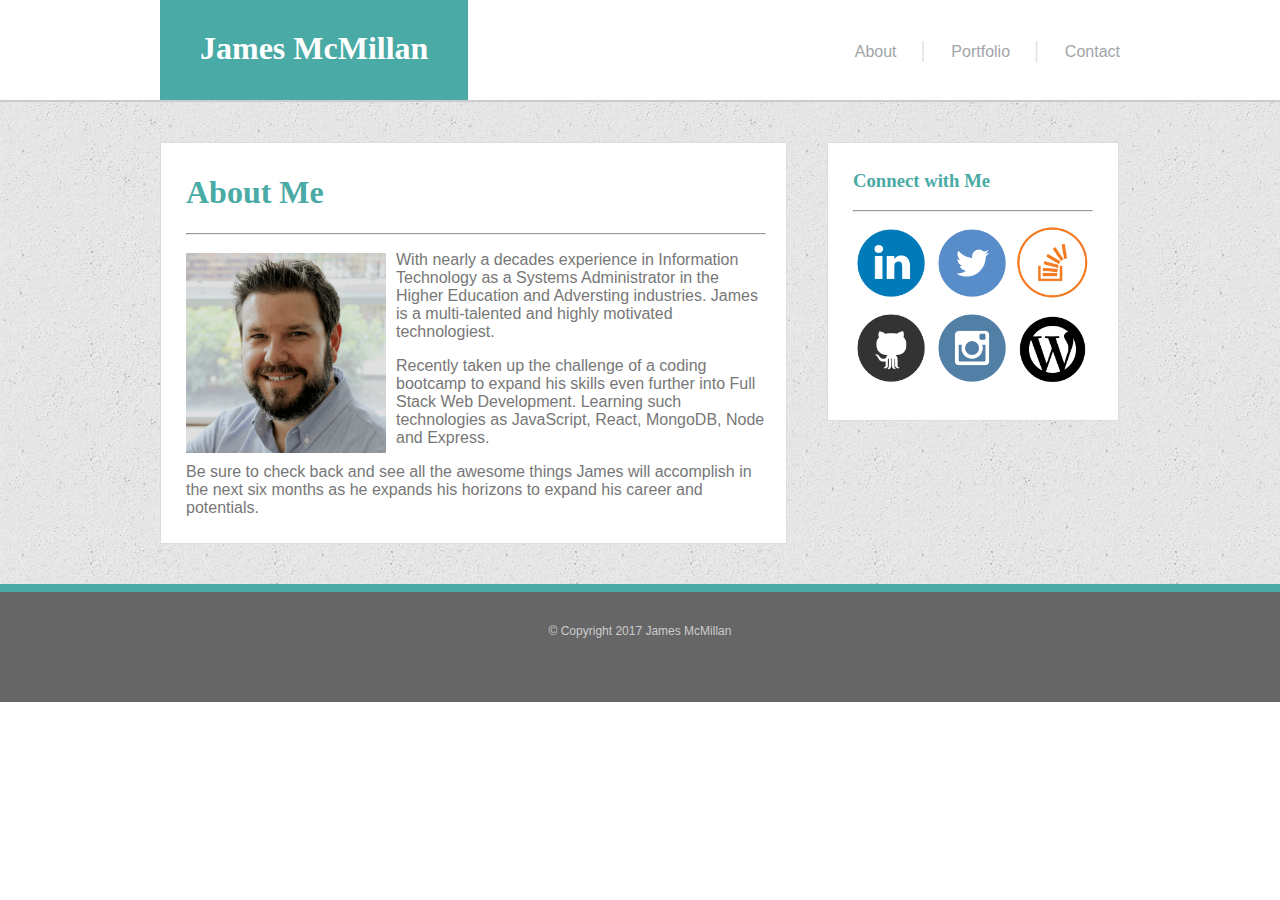
<file: index.html>
<!DOCTYPE html>
<html lang="en-us">
<head>
	<title>James McMillan | Full Stack Web Developer</title>

	<meta name="viewport" content="width=device-width" initial-scale=1.0">

	<!-- Link to Reset CSS file-->
	<!--<link rel="stylesheet" type="text/css" href="assets/css/reset.css">-->
	<!-- Link to Bio CSS files -->
	<link rel="stylesheet" type="text/css" href="assets/css/bio.css">
	<!-- Link to CSS files -->
	<link rel="stylesheet" type="text/css" href="assets/css/style.css">
	<!-- Link to Responsive CSS files -->
	<link rel="stylesheet" type="text/css" href="assets/css/responsive.css">

</head>

<body class="body">
	
	<!-- Div to wrap on the content in to make it full width -->
	<div class="wrapper">

		<!-- Navigation Bar at top of each Page -->	
		<div class="nav-bar">
			<!-- Div to properly space the Navigation Bar elements width -->
			<div class="nav-bar-elements">
				<a href="index.html">
					<header id="page-header">
						<h1 class="h1" id="title">James McMillan</h1>
					</header>
				</a>
					
					<!-- Navigation Links -->
					<nav id="nav">
						<ul>
							<li><a class="nav-link" href="index.html">About</a></li>
							<li><a class="nav-link" href="portfolio.html">Portfolio</a></li>
							<li><a class="nav-link" href="contact.html">Contact</a></li>
						</ul>
					</nav>
			</div>
		</div>

		<!-- Main Content Area for Bio, Portfolio and Contact form -->
		<div class="main-body">
			
			<!-- Main content box -->
			<section id="main-content">
					<h1 class="h1">About Me</h1>
				<hr id="bio-seperator">
				<img id="bio-img" src="assets/images/james.png" alt="James McMillan">
				<p class="bio-text">
					With nearly a decades experience in Information Technology as a Systems Administrator in the Higher Education and Adversting industries. James is a multi-talented and highly motivated technologiest. 
				</p>
				<p class="bio-text">
					Recently taken up the challenge of a coding bootcamp to expand his skills even further into Full Stack Web Development. Learning such technologies as JavaScript, React, MongoDB, Node and Express.
				</p>
				<p class="bio-text">
					Be sure to check back and see all the awesome things James will accomplish in the next six months as he expands his horizons to expand his career and potentials.
				</p>
			</section>

			<!-- Aside Box for the Connect With Me Box-->
			<aside class="connect-box">
				<header>
					<h3 class="h3">Connect with Me</h3>
				</header>
				<hr id="connect-seperator">
				<a href="https://www.linkedin.com/in/jamesdmcmillan/" target="_blank" class="connect-link">
					<img src="assets/images/linkedin_circle_color.png" alt="linkedin" class="connect-img">
				</a>
				<a href="https://twitter.com/jMacTheWanderer" target="_blank" class="connect-link">
					<img src="assets/images/twitter_circle_color.png" alt="twitter" class="connect-img">
				</a>
				<a href="https://stackoverflow.com/users/8365957/jmacthedev" target="_blank" class="connect-link">
					<img src="assets/images/stackoverflow.png" alt="stackoverflow" class="connect-img">
				</a>
				<a href="https://github.com/jMac029" target="_blank" class="connect-link">
					<img src="assets/images/github_circle_color.png" alt="github" class="connect-img">
				</a>
				<a href="https://www.instagram.com/jmacthewanderer/" target="_blank" class="connect-link">
					<img src="assets/images/instagram_circle_color.png" alt="instagram" class="connect-img">
				</a>
				<a href="https://jmacthewanderer.blog/" target="_blank" class="connect-link">
					<img src="assets/images/wordpress_circle.png" alt="wordpress" class="connect-img">
				</a>
			</aside>

		</div>

		<div class="footer">
				
				<footer>
					<p id="footer-text">&#169; Copyright 2017 James McMillan</p>
				</footer>
		</div>

	</div>
</body>

</html>
</file>
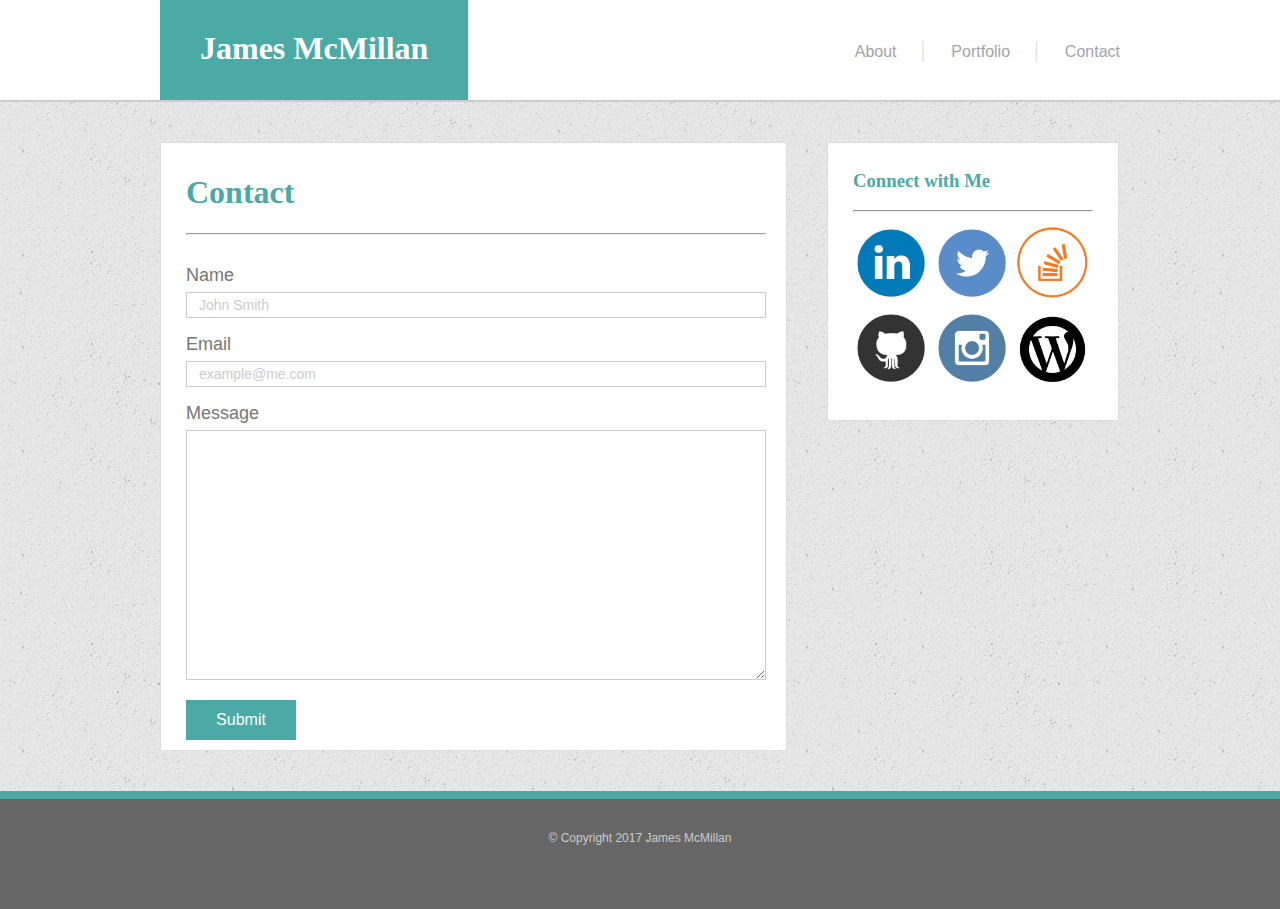
<file: contact.html>
<!DOCTYPE html>
<html lang="en-us">
<head>
	<title>James McMillan | Full Stack Web Developer</title>

	<meta name="viewport" content="width=device-width, initial-scale=1.0">

	<!-- Link to Reset CSS file-->
	<!--<link rel="stylesheet" type="text/css" href="assets/css/reset.css">-->
	<!-- Link to Contact Page CSS file -->
	<link rel="stylesheet" type="text/css" href="assets/css/contact.css">
	<!-- Link to CSS files -->
	<link rel="stylesheet" type="text/css" href="assets/css/style.css">
	<!-- Link to Responsive CSS files -->
	<link rel="stylesheet" type="text/css" href="assets/css/responsive.css">
	

</head>

<body class="body">
	
	<!-- Div to wrap on the content in to make it full width -->
	<div class="wrapper">

		<!-- Navigation Bar at top of each Page -->	
		<div class="nav-bar">
			<!-- Div to properly space the Navigation Bar elements width -->
			<div class="nav-bar-elements">
				<a href="index.html">
					<header id="page-header">
						<h1 class="h1" id="title">James McMillan</h1>
					</header>
				</a>
					
					<!-- Navigation Links -->
					<nav id="nav">
						<ul>
							<li><a class="nav-link" href="index.html">About</a></li>
							<li><a class="nav-link" href="portfolio.html">Portfolio</a></li>
							<li><a class="nav-link" href="contact.html">Contact</a></li>
						</ul>
					</nav>
			</div>
		</div>

		<!-- Main Content Area for Bio, Portfolio and Contact form -->
		<div class="main-body">
			
			<!-- Main content box -->
			<section id="main-content">
				<h1 class="h1">Contact</h1>
				<hr>

				<div class="contact-form">

				    <label for="name">Name</label>
				    <br>
				    <input type="text" id="name" name="name" placeholder="John Smith">
					<br>
				    <label for="email">Email</label>
				    <br>
				    <input type="text" name="email" placeholder="example@me.com">
					<br>
				    <label for="message">Message</label>
				    <br>
				    <textarea id="message" name="message">
				    </textarea>
					<br>
				    <input id="submit" type="submit" value="Submit">

				</div>
			</section>

			<!-- Aside Box for the Connect With Me Box-->
			<aside class="connect-box">
				<header>
					<h3 class="h3">Connect with Me</h3>
				</header>
				<hr id="connect-seperator">
				<a href="https://www.linkedin.com/in/jamesdmcmillan/" target="_blank" class="connect-link">
					<img src="assets/images/linkedin_circle_color.png" alt="linkedin" class="connect-img">
				</a>
				<a href="https://twitter.com/jMacTheWanderer" target="_blank" class="connect-link">
					<img src="assets/images/twitter_circle_color.png" alt="twitter" class="connect-img">
				</a>
				<a href="https://stackoverflow.com/users/8365957/jmacthedev" target="_blank" class="connect-link">
					<img src="assets/images/stackoverflow.png" alt="stackoverflow" class="connect-img">
				</a>
				<a href="https://github.com/jMac029" target="_blank" class="connect-link">
					<img src="assets/images/github_circle_color.png" alt="github" class="connect-img">
				</a>
				<a href="https://www.instagram.com/jmacthewanderer/" target="_blank" class="connect-link">
					<img src="assets/images/instagram_circle_color.png" alt="instagram" class="connect-img">
				</a>
				<a href="https://jmacthewanderer.blog/" target="_blank" class="connect-link">
					<img src="assets/images/wordpress_circle.png" alt="wordpress" class="connect-img">
				</a>
			</aside>

		</div>

		<div class="footer">
				
				<footer>
					<p id="footer-text">&#169; Copyright 2017 James McMillan</p>
				</footer>
		</div>

	</div>
</body>

</html>
</file>
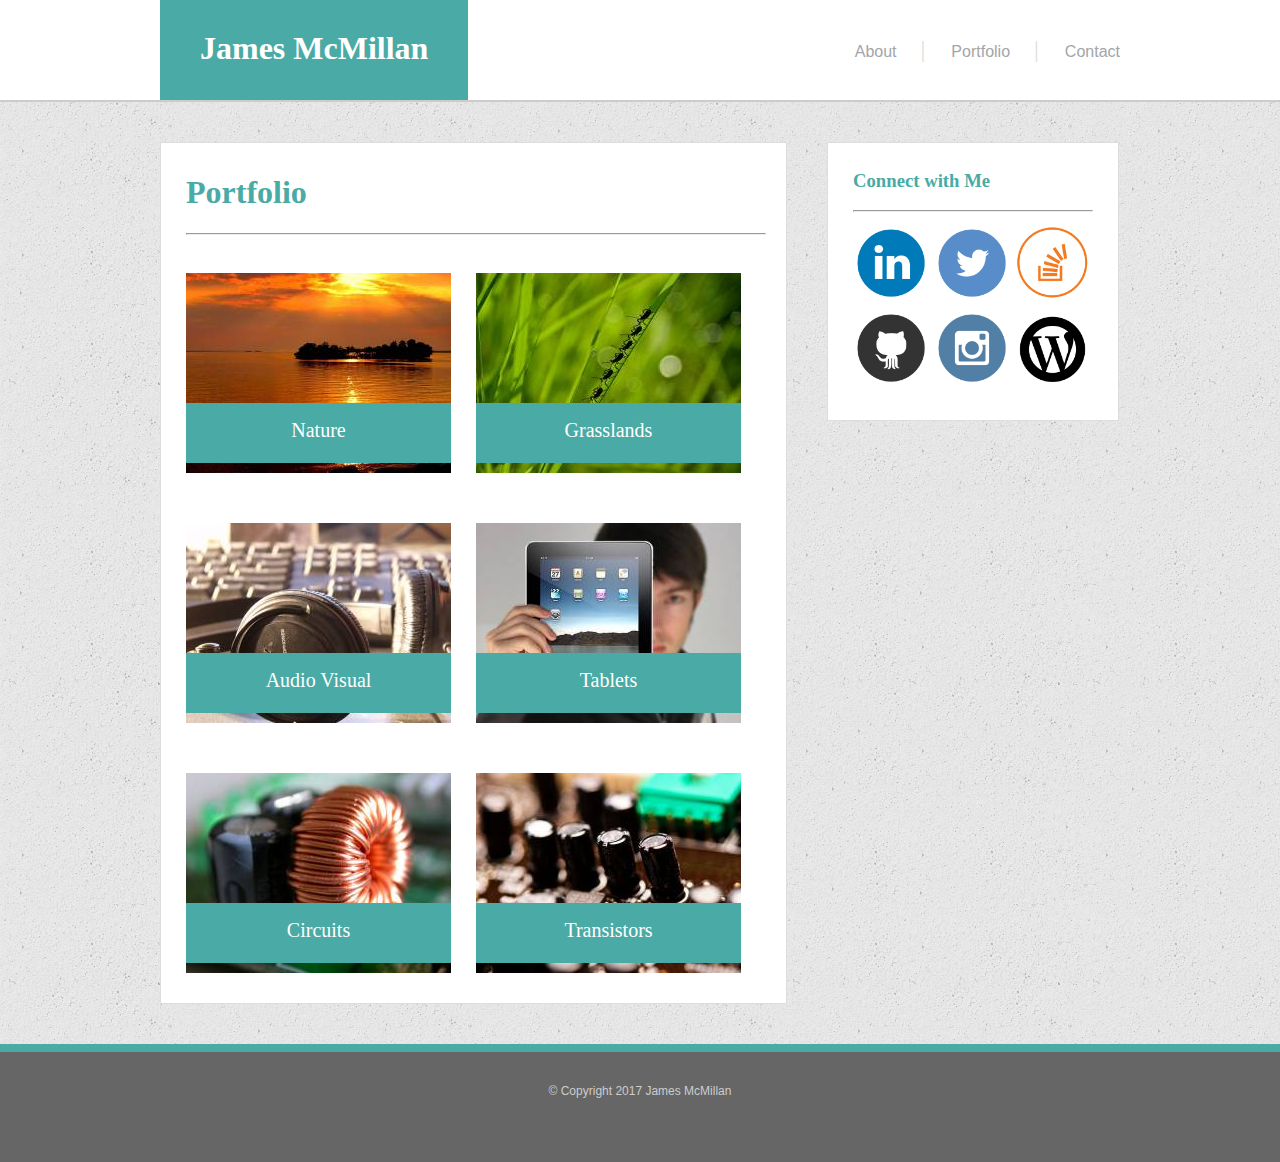
<file: portfolio.html>
<!DOCTYPE html>
<html lang="en-us">
<head>
	<title>James McMillan | Full Stack Web Developer</title>
	
	<meta name="viewport" content="width=device-width, initial-scale=1.0">
	
	<!-- Link to Reset CSS file-->
	<!--<link rel="stylesheet" type="text/css" href="assets/css/reset.css">-->
	<!-- Link to Portfolio CSS file -->
	<link rel="stylesheet" type="text/css" href="assets/css/portfolio.css">
	<!-- Link to CSS files -->
	<link rel="stylesheet" type="text/css" href="assets/css/style.css">
	<!-- Link to Responsive CSS files -->
	<link rel="stylesheet" type="text/css" href="assets/css/responsive.css">
	
</head>

<body class="body">
	
	<!-- Div to wrap on the content in to make it full width -->
	<div class="wrapper">

		<!-- Navigation Bar at top of each Page -->	
		<div class="nav-bar">
			<!-- Div to properly space the Navigation Bar elements width -->
			<div class="nav-bar-elements">
				<a href="index.html">
					<header id="page-header">
						<h1 class="h1" id="title">James McMillan</h1>
					</header>
				</a>
					
					<!-- Navigation Links -->
					<nav id="nav">
						<ul>
							<li><a class="nav-link" href="index.html">About</a></li>
							<li><a class="nav-link" href="portfolio.html">Portfolio</a></li>
							<li><a class="nav-link" href="contact.html">Contact</a></li>
						</ul>
					</nav>
			</div>
		</div>

		<!-- Main Content Area for Bio, Portfolio and Contact form -->
		<div class="main-body">
			
			<!-- Main content box -->
			<section id="main-content">
				<h1 class="h1">Portfolio</h1>
				<hr>
				<div class="portfolio-gallery">
					<div class="portfolio-item">
						<div class="portfolio-text">
							<p><span>Nature</span></p>
						</div>
						<img id="portfolio-img" src="assets/images/nature-q-c-265-200-2.jpg" alt="Portfolio Project">
					</div>

					<div class="portfolio-item">
						<div class="portfolio-text">
							<p><span>Grasslands</span></p>
						</div>
						<img id="portfolio-img" src="assets/images/nature-q-c-265-200-1.jpg" alt="Portfolio Project">
					</div>

					<div class="portfolio-item">
						<div class="portfolio-text">
							<p><span>Audio Visual</span></p>
						</div>
						<img id="portfolio-img" src="assets/images/technics-q-c-265-200-6.jpg" alt="Portfolio Project">
					</div>

					<div class="portfolio-item">
						<div class="portfolio-text">
							<p><span>Tablets</span></p>
						</div>
						<img id="portfolio-img" src="assets/images/technics-q-c-265-200-1.jpg" alt="Portfolio Project">
					</div>

					<div class="portfolio-item">
						<div class="portfolio-text">
							<p><span>Circuits</span></p>
						</div>
						<img id="portfolio-img" src="assets/images/technics-q-c-265-200-8.jpg" alt="Portfolio Project">
					</div>

					<div class="portfolio-item">
						<div class="portfolio-text">
							<p><span>Transistors</span></p>
						</div>
						<img id="portfolio-img" src="assets/images/technics-q-c-265-200-4.jpg" alt="Portfolio Project">
					</div>
				</div>
				
			</section>

			<!-- Aside Box for the Connect With Me Box-->
			<aside class="connect-box">
				<header>
					<h3 class="h3">Connect with Me</h3>
				</header>
				<hr id="connect-seperator">
				<a href="https://www.linkedin.com/in/jamesdmcmillan/" target="_blank" class="connect-link">
					<img src="assets/images/linkedin_circle_color.png" alt="linkedin" class="connect-img">
				</a>
				<a href="https://twitter.com/jMacTheWanderer" target="_blank" class="connect-link">
					<img src="assets/images/twitter_circle_color.png" alt="twitter" class="connect-img">
				</a>
				<a href="https://stackoverflow.com/users/8365957/jmacthedev" target="_blank" class="connect-link">
					<img src="assets/images/stackoverflow.png" alt="stackoverflow" class="connect-img">
				</a>
				<a href="https://github.com/jMac029" target="_blank" class="connect-link">
					<img src="assets/images/github_circle_color.png" alt="github" class="connect-img">
				</a>
				<a href="https://www.instagram.com/jmacthewanderer/" target="_blank" class="connect-link">
					<img src="assets/images/instagram_circle_color.png" alt="instagram" class="connect-img">
				</a>
				<a href="https://jmacthewanderer.blog/" target="_blank" class="connect-link">
					<img src="assets/images/wordpress_circle.png" alt="wordpress" class="connect-img">
				</a>
			</aside>

		</div>

		<div class="footer">
				
				<footer>
					<p id="footer-text">&#169; Copyright 2017 James McMillan</p>
				</footer>
		</div>

	</div>
</body>

</html>
</file>
<file: assets/css/bio.css>
/* Bio About Me area */

#bio-seperator {
	color: #ddd;
}

#bio-img {
	height: 200px;
	width: 200px;
	float: left;
	padding: 10px 10px 10px 0;
}

.bio-text {
	font-family: 'Arial', 'Helvetica Neue', Helvetica, sans-serif;
	color: #777;
}

/* Responsive elements for Desktop Browsers */
@media only screen and (max-width: 980px) {

	#bio-img {
		height: 290px;
		width: 290px;
		float: left;
		padding: 10px 10px 10px 0;
	}

}

/* Responsive elements for Mobile Phone Browsers */
@media only screen and (max-width: 640px) { 

	#bio-img {
		height: 460px;
		width: 460px;
		float: left;
		padding: 10px 10px 10px 0;
	}

	.bio-text {
		font-size: 14px;
		line-height: 20px;
	}
}
</file>
<file: assets/css/style.css>
/* Styling for elements that are on all pages */

/* Margins for the body */
.body {
	margin: 0;
	padding: 0;
}

/* Wrapper for all the content on the page and background image */
.wrapper {
	width: auto;
	margin: 0;
	background-image: url('../images/noisy.png');
}

/* Container to fix width and center content of page */
.main-body {
	width: 960px;
	margin: 0 auto;
}

/* h tag classes */
.h1, .h3 {
	font-family: 'Georgia', Times, Times New Roman, serif;
	color: #4aaaa5;
}

/* Navigation Bar */
.nav-bar {
	height: 100px;
	margin: 0 auto;
	width: auto;
	background-color: #fff;
	overflow: show;
	border-bottom: 2px;
	border-bottom-style: solid;
	border-bottom-color: #ccc; 
}

/* Fix width for Navigation Bar Elements to line up with main content areas */
.nav-bar-elements {
	width: 960px;
    margin: 0 auto;
}


/* Page title and header */
#page-header {
	color: #ffffff;
	background-color: #4aaaa5;
	float: left;
	height: 99.5px;
	margin-top: 0;
	padding: 0 40px 0 40px;
}

#title {
	color: #ffffff;
	margin-top: 30px;
}

/* Navigation elements */
#nav {
	float: right;
	margin-top: 20px;
}

#nav ul li {
	list-style-type: none;
    display: inline;
}

/* Nav elements seperator */
#nav li:not(:first-child):before {
    content: " | ";
    padding: 0 20px 0 20px;
    font-size: 24px;
    color: #dddddd;
}

.nav-link {
	text-decoration: none;
	font-family: 'Arial', 'Helvetica Neue', Helvetica, sans-serif;
	font-size: 16px;
	color: #A2A5A9;
}

/* Main content area of all pages*/
#main-content {
	float: left;
	position: relative;
	background-color: #fff;
	width: 580px;
	margin: 40px 20px 40px 0;
	padding: 10px 20px 10px 25px;
	border: .5px;
	border-style: solid;
	border-color: #ddd;
}

/* Connect Me Aside Area*/
.connect-box {
	float: left;
	width: 240px;
	background-color: #fff;
	margin: 40px 0 0 20px;
	padding: 8px 25px 30px 25px;
	border: .5px;
	border-style: solid;
	border-color: #ddd;
}

#connect-seperator {
	color: #ddd;
}

.connect-img {
	padding: 5px 2px 1px 0;
	height: 75px;
	width: 75px;
}

.connect-img:hover {
	opacity: .5;
}

.connect-link {
	text-decoration: none;
}

/* Footer */
.footer {
	clear: both;
	text-align: center;
	background-color: #666;
	height: 90px;
	margin-bottom: 0;
	padding-top: 20px;
	border-top: 8px;
	border-top-style: solid;
	border-top-color: #4aaaa5; 
}

#footer-text {
	font-family: 'Arial', 'Helvetica Neue', Helvetica, sans-serif;
	color: #ccc;
	font-size: 12px;
}
</file>
<file: assets/css/responsive.css>
/* Styling for elements that are on all pages */

/* Responsive design for Smaller Desktop Browsers */
@media only screen and (max-width: 980px) {

	/* Container to fix width and main content of page */
	.main-body {
		width: 100%;
		margin: 0 auto;
		padding: 0 100px;
	}

	/* h tag classes */
	.h1, .h3 {
		font-family: 'Georgia', Times, Times New Roman, serif;
		color: #4aaaa5;
	}

	.h1 {
		font-size: 26px;
	}

	.h3 {
		font-size: 18px;
	}

	/* Navigation Bar */
	.nav-bar {
		height: 75px;
	}

	/* Fix width for Navigation Bar Elements to line up with main content areas */
	.nav-bar-elements {
		width: 800px;
		padding: 0 100px;
	    margin: 0 auto;
	}


	/* Page title and header */
	#page-header {
		height: 74.5px;
		margin-right: 30px;
	}

	#title {
		margin-top: 20px;
	}

	/* Navigation elements */
	#nav {
		float: left;
		margin-top: 10px;
	}

	/* Nav elements seperator */
	#nav li:not(:first-child):before {
	    content: " | ";
	    padding: 0 10px 0 10px;
	    font-size: 24px;
	    color: #dddddd;
	}

	/* Main content area of all pages*/
	#main-content {
		width: 290px;
	}

	/* Connect Me Aside Area*/
	.connect-box {
		width: 170px;
	}

	/* Resize connect social icons for responsive */
	.connect-img {
		padding: 5px 2px 1px 0;
		height: 50px;
		width: 50px;
	}

}

/* Responsive design for Tablet Browsers */
@media only screen and (max-width: 768px) {

	/* Margins for the body */
	.body {
		margin: 0;
		padding: 0;
	}

	/* Wrapper for all the content on the page and background image */
	.wrapper {
		width:  100%;
		margin: 0;
		background-image: url('../images/noisy.png');
	}

	/* Container to fix width and center content of page */
	.main-body {
		width: 590px;
		margin: 0 auto;
		padding: 0 20px;
	}

	/* h tag classes */
	.h1, .h3 {
		font-family: 'Georgia', Times, Times New Roman, serif;
		color: #4aaaa5;
	}

	/* Navigation Bar */
	.nav-bar {
		height: 80px;
		margin: 0 auto;
		width: 100%;
		background-color: #fff;
		overflow: show;
		border-bottom: 2px;
		border-bottom-style: solid;
		border-bottom-color: #ccc; 
	}

	/* Fix width for Navigation Bar Elements to line up with main content areas */
	.nav-bar-elements {
		width: 590px;
	    padding: 0 20px;
	}


	/* Page title and header */
	#page-header {
		color: #ffffff;
		background-color: #4aaaa5;
		float: left;
		height: 79.5px;
		margin-top: 0;
		padding: 0 40px 0 40px;
	}

	#title {
		color: #ffffff;
		margin-top: 25px;
	}

	/* Navigation elements */
	#nav {
		float: right;
		margin-top: 10px;
	}

	#nav ul {
		padding-left: 0;
	}

	#nav ul li {
		list-style-type: none;
	    display: inline;
	}

	/* Nav elements seperator */
	#nav li:not(:first-child):before {
	    content: " | ";
	    padding: 0 5px 0 5px;
	    font-size: 24px;
	    color: #dddddd;
	}

	.nav-link {
		text-decoration: none;
		font-family: 'Arial', 'Helvetica Neue', Helvetica, sans-serif;
		font-size: 16px;
		color: #A2A5A9;
	}

	/* Main content area of all pages*/
	#main-content {
		float: left;
		position: relative;
		background-color: #fff;
		width: 590px;
		margin: 40px 0 40px 0;
		padding: 10px 20px 10px 25px;
		border: .5px;
		border-style: solid;
		border-color: #ddd;
	}

	/* Connect Me Aside Area*/
	.connect-box {
		float: left;
		width: 590px;
		margin: 0 0 40px 0;
		background-color: #fff;
		padding: 8px 25px 30px 25px;
		border: .5px;
		border-style: solid;
		border-color: #ddd;
	}


	.connect-img {
		padding: 5px 2px 1px 0;
		height: 50px;
		width: 50px;
	}

}

/* Responsive design for Phone Browsers */
@media only screen and (max-width: 640px) {

	/* Margins for the body */
	.body {
		margin: 0;
		padding: 0;
	}

	/* Wrapper for all the content on the page and background image */
	.wrapper {
		width: 100%;
		margin: 0;
		background-image: url('../images/noisy.png');
	}

	/* Container to fix width and center content of page */
	.main-body {
		width: 460px;
		margin: 0 50px;
		padding: 0 20px;
	}

	/* h tag classes */
	.h1, .h3 {
		font-family: 'Georgia', Times, Times New Roman, serif;
		color: #4aaaa5;
	}

	.h1 {
		font-size: 20px;
	}

	.h3 {
		font-size: 14px;
	}

	/* Navigation Bar */
	.nav-bar {
		height: 100px;
		margin: 0;
		width: auto;
		background-color: #fff;
		overflow: show;
		border-bottom: 2px;
		border-bottom-style: solid;
		border-bottom-color: #ccc; 
	}

	/* Fix width for Navigation Bar Elements to line up with main content areas */
	.nav-bar-elements {
		width: auto;
	    margin: 0;
	    overflow-x: hidden;
	    padding: 0;
	}


	/* Page title and header */
	#page-header {
		color: #ffffff;
		background-color: #4aaaa5;
		float: left;
		height: 60px;
		margin: 0;
		width: 100%;
		padding: 0;
		text-align: center;

	}

	#title {
		color: #ffffff;
		margin-top: 20px;
	}

	/* Navigation elements */
	#nav {
		float: right;
		width: 100%;
		margin-top: -5px;
	}

	#nav ul li {
		list-style-type: none;
	}

	#nav ul {
		padding-left: 125px;
	}

	/* Nav elements seperator */
	#nav li:not(:first-child):before {
	    content: " | ";
	    padding: 0 60px;
	    font-size: 18px;
	    color: #dddddd;
	}

	.nav-link {
		text-decoration: none;
		font-family: 'Arial', 'Helvetica Neue', Helvetica, sans-serif;
		font-size: 14px;
		color: #A2A5A9;
	}

	/* Main content area of all pages*/
	#main-content {
		position: relative;
		background-color: #fff;
		width: 460px;
		padding: 5px 20px 10px 25px;
		margin: 20px 0;
		border: .5px;
		border-style: solid;
		border-color: #ddd;
	}

	/* Connect Me Aside Area*/
	.connect-box {
		width: 460px;
		background-color: #fff;
		padding: 8px 25px 30px 25px;
		margin-bottom: 20px; 
		border: .5px;
		border-style: solid;
		border-color: #ddd;
	}


	.connect-img {
		padding: 5px 2px 1px 0;
		height: 50px;
		width: 50px;
	}

}
</file>
<file: assets/css/contact.css>
/* 
	CSS Styling for Contact Page
*/

.contact-form {
	margin-top: 30px;
}

label {
	font-size: 18px;
	font-family: 'Arial', 'Helvetica Neue', Helvetica, sans-serif;
	color: #777;
}

input[type=text], select, textarea {
	width: 100%;
	height: 40px;
	padding: 12px;
	height: 25px;
	border: 1px solid #ccc;
	box-sizing: border-box;
	margin: 6px 0 16px 0; 
    font-size: 14px;
}

/* Placehold text colors found css from stackoverflow: https://stackoverflow.com/questions/2610497/change-an-html5-inputs-placeholder-color-with-css */

/* WebKit, Blink, Edge */
::-webkit-input-placeholder { 
    color: #ccc;
}
/* Mozilla Firefox 4 to 18 */
input:-moz-placeholder { 
   color:    #ccc;
}
/* Mozilla Firefox 19+ */
input::-moz-placeholder { 
   color:    #ccc;
}

/* I tried the above Mozilla Firefox properties for the placeholder text and none worked... */

/* Internet Explorer 10-11 */
:-ms-input-placeholder { 
   color:    #ccc;
}
/* Microsoft Edge */
::-ms-input-placeholder { 
   color:    #ccc;
}

#message {
	width: 100%;
	height: 250px;
}

#submit {
	width: 110px;
	height: 40px;
	background-color: #4aaaa5;
	font-size: 16px;
	color: #fff;
	border: none;
}

/* Hover effect for Submit Button */
input[type=submit]:hover {
    opacity: .5;
}
</file>
<file: assets/css/portfolio.css>
/*
	CSS Styling for portfolio page
*/


.portfolio-gallery {
	position: relative;
}

.portfolio-item {
	float: left;
	height: 200px;
	width: 265px;
	padding: 30px 25px 20px 0px;
}

.portfolio-item:hover {
	opacity: .7;
}

p span {
	color: #fff;
	font-weight: normal;
	font-family: 'Georgia', Times, Times New Roman, serif;
	font-size: 20px;
	padding-top: 10px;
	padding-bottom: 18px;
}

.portfolio-text {
	position: absolute;
	text-align: center;
	margin-top: 130px;
	width: 265px;
	height: 60px;
	background-color: #4aaaa5;
}

/* Responsive Portfolio Gallery for Mobile Devices */
@media only screen and (max-width: 640px) {

	.portfolio-item {
		width: 100%;
		padding: 10px 0 150px 0;
	}

	#portfolio-img {
		width: 100%;
	}
	
	.portfolio-text {
		position: absolute;
		text-align: center;
		width: 100%;
		margin-top: 250px;

	}

}
</file>
